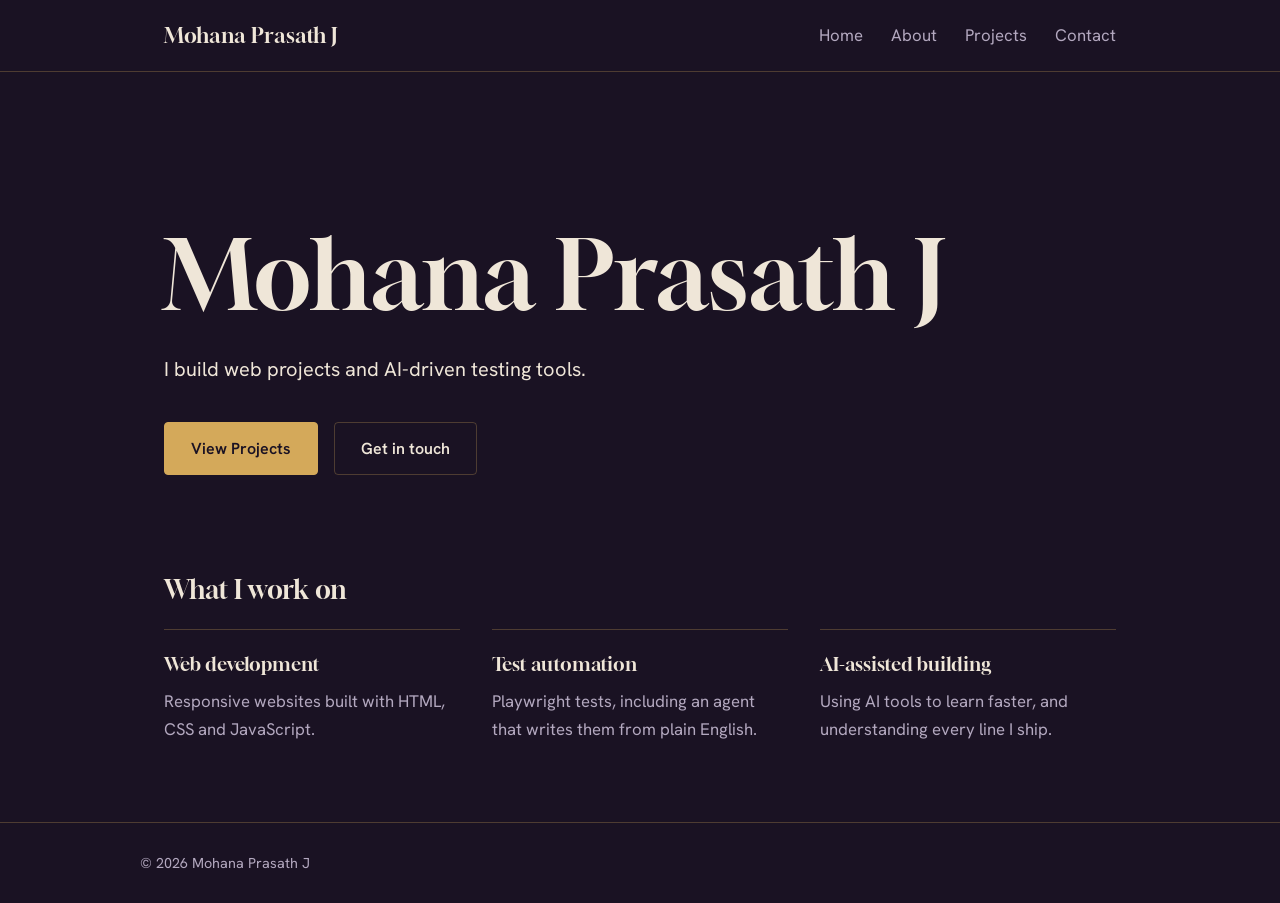
<file: index.html>
<!DOCTYPE html>
<html lang="en">
<link rel="icon" href="data:image/svg+xml,<svg xmlns=%22http://www.w3.org/2000/svg%22 viewBox=%220 0 100 100%22><text y=%22.9em%22 font-size=%2290%22>M</text></svg>">
<head>
  <meta charset="UTF-8">
  <meta name="viewport" content="width=device-width, initial-scale=1.0">
  <title>Mohana Prasath J | Portfolio</title>
  <link rel="stylesheet" href="css/style.css">
</head>
<script src="js/script.js" defer></script>
<body>

  <header>
    <nav>
      <a href="index.html" class="logo">Mohana Prasath J</a>
      <button class="menu-toggle" aria-label="Toggle menu" aria-expanded="false">&#9776;</button>
      <ul class="nav-links">
        <li><a href="index.html">Home</a></li>
        <li><a href="about.html">About</a></li>
        <li><a href="projects.html">Projects</a></li>
        <li><a href="contact.html">Contact</a></li>
      </ul>
    </nav>
  </header>

<main>
  <section class="hero">
    <h1>Mohana Prasath J</h1>
    <p>I build web projects and AI-driven testing tools.</p>
    <div class="hero-actions">
      <a href="projects.html" class="btn">View Projects</a>
      <a href="contact.html" class="btn btn-ghost">Get in touch</a>
    </div>
  </section>

  <section class="focus">
    <h2>What I work on</h2>
    <ul class="focus-list">
      <li>
        <strong>Web development</strong>
        <p>Responsive websites built with HTML, CSS and JavaScript.</p>
      </li>
      <li>
        <strong>Test automation</strong>
        <p>Playwright tests, including an agent that writes them from plain English.</p>
      </li>
      <li>
        <strong>AI-assisted building</strong>
        <p>Using AI tools to learn faster, and understanding every line I ship.</p>
      </li>
    </ul>
  </section>
</main>

  <footer>
    <p>&copy; 2026 Mohana Prasath J</p>
  </footer>

</body>
</html>
</file>
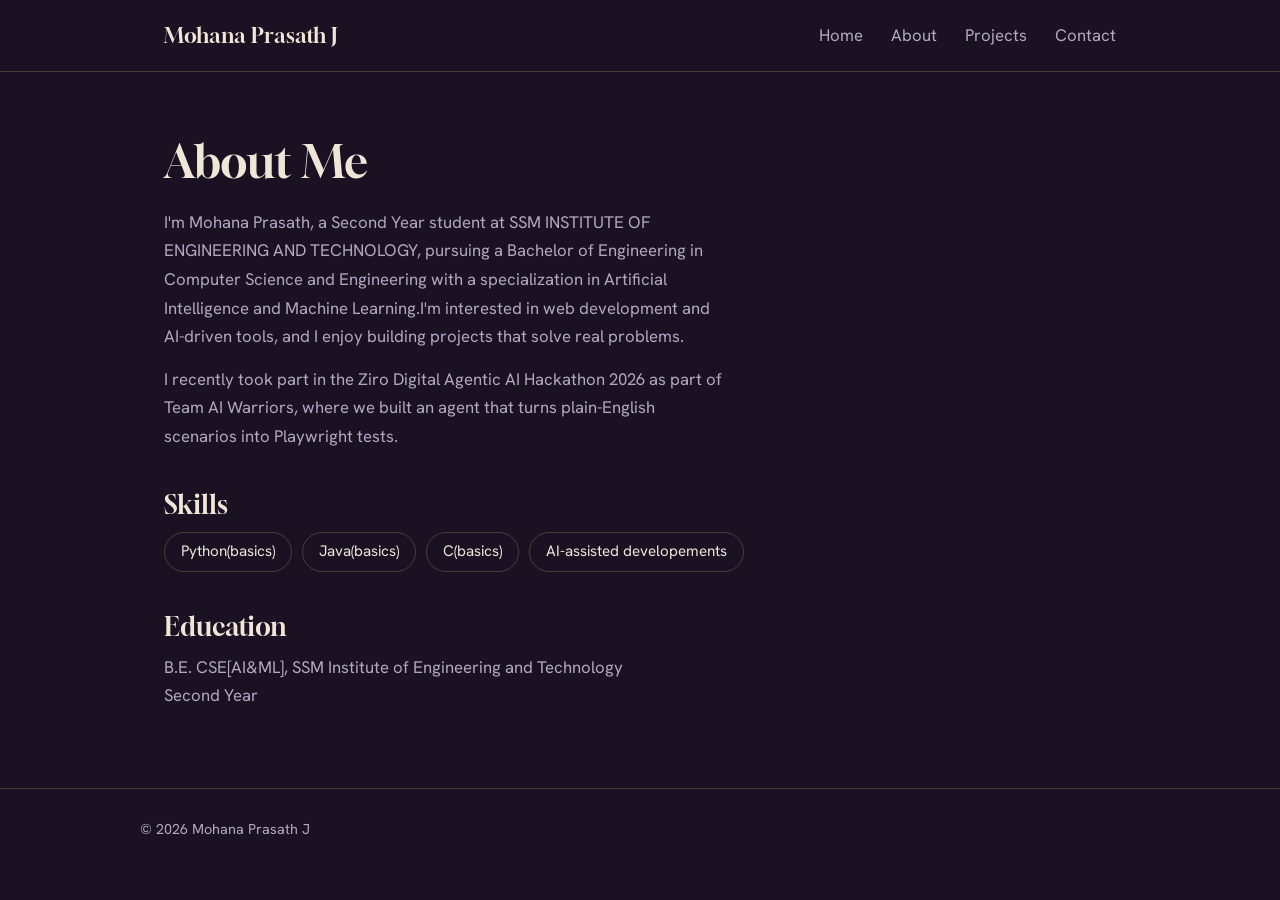
<file: about.html>
<!DOCTYPE html>
<html lang="en">
<link rel="icon" href="data:image/svg+xml,<svg xmlns=%22http://www.w3.org/2000/svg%22 viewBox=%220 0 100 100%22><text y=%22.9em%22 font-size=%2290%22>M</text></svg>">
<head>
  <meta charset="UTF-8">
  <meta name="viewport" content="width=device-width, initial-scale=1.0">
  <title>About | Mohana Prasath J</title>
  <link rel="stylesheet" href="css/style.css">
</head>
<script src="js/script.js" defer></script>
<body>

  <header>
    <nav>
      <a href="index.html" class="logo">Mohana Prasath J</a>
      <button class="menu-toggle" aria-label="Toggle menu" aria-expanded="false">&#9776;</button>
      <ul class="nav-links">
        <li><a href="index.html">Home</a></li>
        <li><a href="about.html">About</a></li>
        <li><a href="projects.html">Projects</a></li>
        <li><a href="contact.html">Contact</a></li>
      </ul>
    </nav>
  </header>

  <main>
    <section class="about">
      <h1>About Me</h1>
      <p>I'm Mohana Prasath, a Second Year student at SSM INSTITUTE OF ENGINEERING AND TECHNOLOGY, pursuing a Bachelor of Engineering in Computer Science and Engineering with a specialization in Artificial Intelligence and Machine Learning.I'm interested in web development and AI-driven tools, and I enjoy building projects that solve real problems.</p>
      <p>I recently took part in the Ziro Digital Agentic AI Hackathon 2026 as part of Team AI Warriors, where we built an agent that turns plain-English scenarios into Playwright tests.</p>

      <h2>Skills</h2>
      <ul class="skills">
        <li>Python(basics)</li>
        <li>Java(basics)</li>
        <li>C(basics)</li>
        <li>AI-assisted developements</li>
      </ul>

      <h2>Education</h2>
      <p>B.E. CSE[AI&ML], SSM Institute of Engineering and Technology<br>Second Year</p>
    </section>
  </main>

  <footer>
    <p>&copy; 2026 Mohana Prasath J</p>
  </footer>

</body>
</html>
</file>
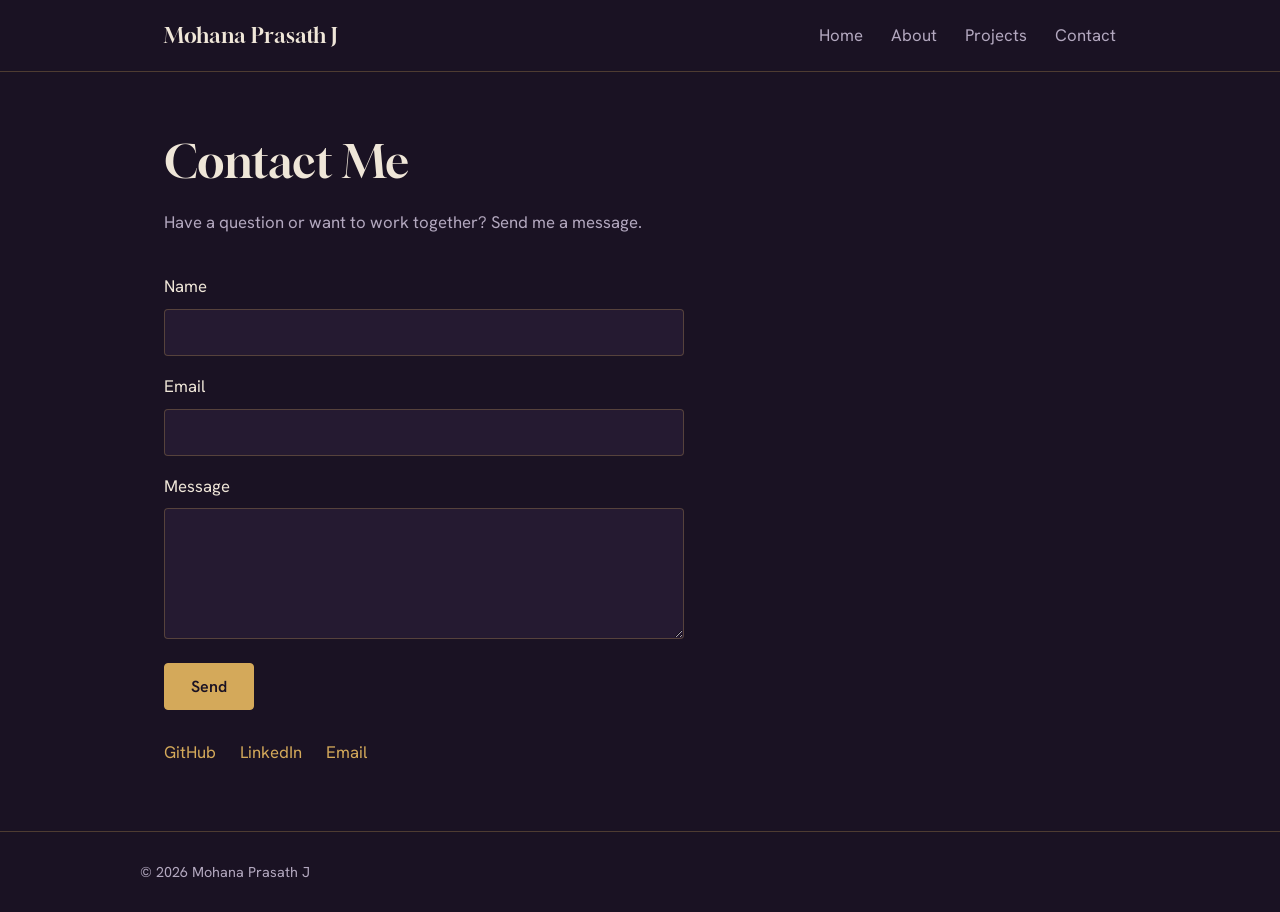
<file: contact.html>
<!DOCTYPE html>
<html lang="en">
<link rel="icon" href="data:image/svg+xml,<svg xmlns=%22http://www.w3.org/2000/svg%22 viewBox=%220 0 100 100%22><text y=%22.9em%22 font-size=%2290%22>M</text></svg>">
<head>
  <meta charset="UTF-8">
  <meta name="viewport" content="width=device-width, initial-scale=1.0">
  <title>Contact | Mohana Prasath J</title>
  <link rel="stylesheet" href="css/style.css">
</head>
<script src="js/script.js" defer></script>
<body>

  <header>
    <nav>
      <a href="index.html" class="logo">Mohana Prasath J</a>
      <button class="menu-toggle" aria-label="Toggle menu" aria-expanded="false">&#9776;</button>
      <ul class="nav-links">
        <li><a href="index.html">Home</a></li>
        <li><a href="about.html">About</a></li>
        <li><a href="projects.html">Projects</a></li>
        <li><a href="contact.html">Contact</a></li>
      </ul>
    </nav>
  </header>

  <main>
    <section class="contact">
      <h1>Contact Me</h1>
      <p>Have a question or want to work together? Send me a message.</p>

      <form action="mailto:mohanaprasath1735@gmail.com" method="post" enctype="text/plain">
        <label for="name">Name</label>
        <input type="text" id="name" name="name" required>

        <label for="email">Email</label>
        <input type="email" id="email" name="email" required>
        <label for="message">Message</label>
        <textarea id="message" name="message" rows="5" required></textarea>

        <button type="submit" class="btn">Send</button>
      </form>

      <div class="social-links">
        <a href="https://github.com/MohanaPrasath1735">GitHub</a>
        <a href="https://www.linkedin.com/in/mohana-prasath-j-2a8848386/">LinkedIn</a>
        <a href="https://mail.google.com/mail/?view=cm&fs=1&to=mohanaprasath1735@gmail.com" target="_blank" class="email-link">Email</a>
      </div>
    </section>
  </main>

  <footer>
    <p>&copy; 2026 Mohana Prasath J</p>
  </footer>

</body>
</html>
</file>
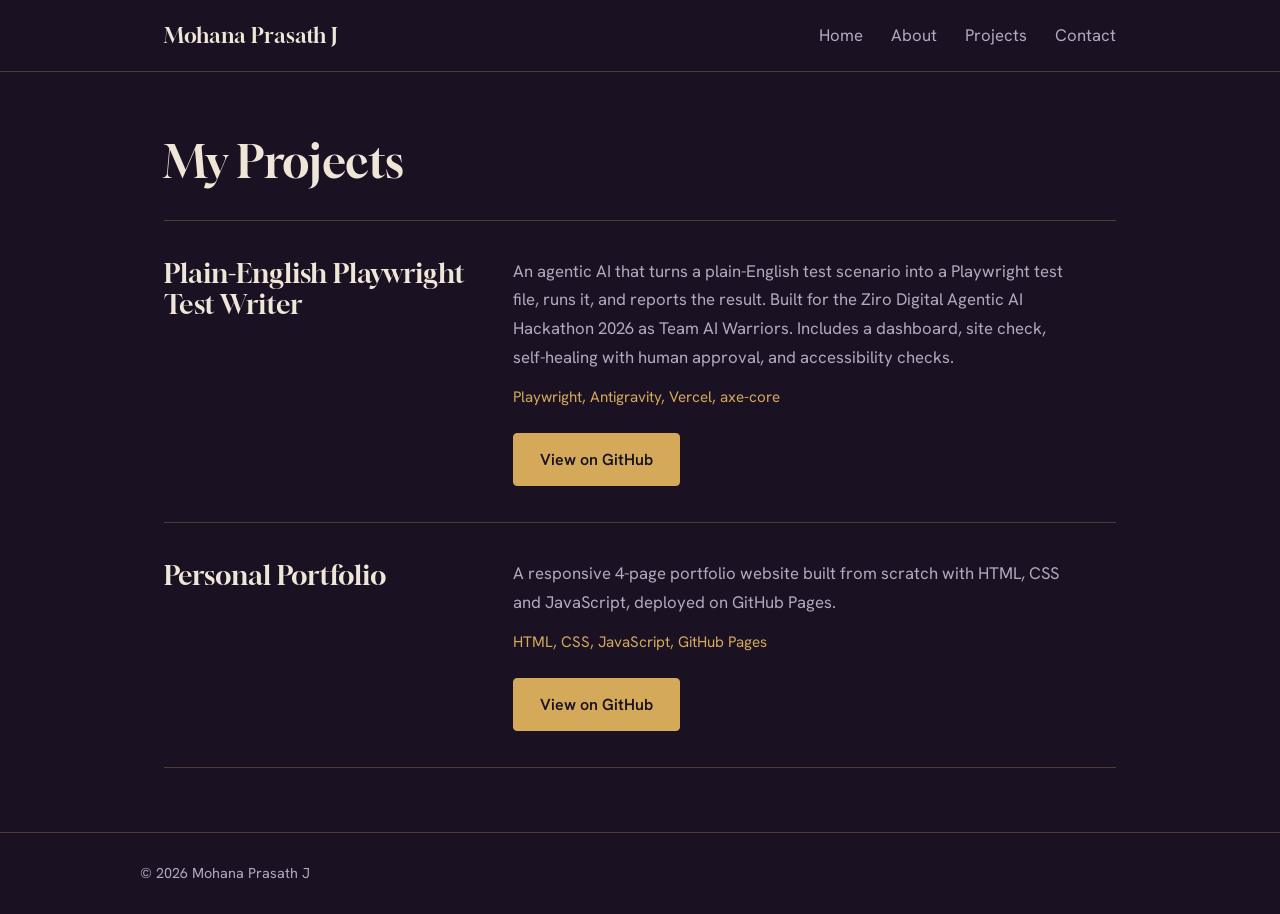
<file: projects.html>
<!DOCTYPE html>
<html lang="en">
<link rel="icon" href="data:image/svg+xml,<svg xmlns=%22http://www.w3.org/2000/svg%22 viewBox=%220 0 100 100%22><text y=%22.9em%22 font-size=%2290%22>M</text></svg>">
<head>
  <meta charset="UTF-8">
  <meta name="viewport" content="width=device-width, initial-scale=1.0">
  <title>Projects | Mohana Prasath J</title>
  <link rel="stylesheet" href="css/style.css">
</head>
<script src="js/script.js" defer></script>
<body>

  <header>
    <nav>
      <a href="index.html" class="logo">Mohana Prasath J</a>
      <button class="menu-toggle" aria-label="Toggle menu" aria-expanded="false">&#9776;</button>
      <ul class="nav-links">
        <li><a href="index.html">Home</a></li>
        <li><a href="about.html">About</a></li>
        <li><a href="projects.html">Projects</a></li>
        <li><a href="contact.html">Contact</a></li>
      </ul>
    </nav>
  </header>

  <main>
    <section class="projects">
      <h1>My Projects</h1>

      <div class="project-grid">

  <article class="card">
    <h2>Plain-English Playwright Test Writer</h2>
    <p>An agentic AI that turns a plain-English test scenario into a Playwright test file, runs it, and reports the result. Built for the Ziro Digital Agentic AI Hackathon 2026 as Team AI Warriors. Includes a dashboard, site check, self-healing with human approval, and accessibility checks.</p>
    <p class="tech">Playwright, Antigravity, Vercel, axe-core</p>
    <a href="https://github.com/MohanaPrasath1735/plain-english-playwright-test-writer" class="btn">View on GitHub</a>
  </article>

  <article class="card">
    <h2>Personal Portfolio</h2>
    <p>A responsive 4-page portfolio website built from scratch with HTML, CSS and JavaScript, deployed on GitHub Pages.</p>
    <p class="tech">HTML, CSS, JavaScript, GitHub Pages</p>
    <a href="https://github.com/MohanaPrasath1735/portfolio" class="btn">View on GitHub</a>
  </article>

</div>
    </section>
  </main>

  <footer>
    <p>&copy; 2026 Mohana Prasath J</p>
  </footer>

</body>
</html>
</file>
<file: css/style.css>
@import url("https://fonts.googleapis.com/css2?family=Gloock&family=Hanken+Grotesk:wght@400;500;600&display=swap");

/* ---------- Colors & fonts (change theme here) ---------- */
:root {
  --bg: #1a1223;
  --surface: #251a31;
  --text: #efe6d8;
  --muted: #b3a8bf;
  --brass: #d4a95a;
  --line: rgba(212, 169, 90, 0.28);
  --display: "Gloock", Georgia, serif;
  --body: "Hanken Grotesk", "Segoe UI", Arial, sans-serif;
}

/* ---------- Base ---------- */
* {
  margin: 0;
  padding: 0;
  box-sizing: border-box;
}

body {
  font-family: var(--body);
  font-size: 1.05rem;
  background: var(--bg);
  color: var(--text);
  line-height: 1.7;
}

a {
  color: var(--brass);
  text-decoration: none;
}

:focus-visible {
  outline: 2px solid var(--brass);
  outline-offset: 3px;
}

main {
  max-width: 1000px;
  margin: 0 auto;
  padding: 64px 24px;
  min-height: 70vh;
}

h1, h2 {
  font-family: var(--display);
  font-weight: 400;
  line-height: 1.15;
}

h1 { font-size: 2.8rem; margin-bottom: 20px; }
h2 { font-size: 1.6rem; margin: 40px 0 12px; }

p {
  color: var(--muted);
  max-width: 62ch;
  margin-bottom: 14px;
}

/* ---------- Navbar ---------- */
header {
  position: sticky;
  top: 0;
  z-index: 10;
  background: var(--bg);
  border-bottom: 1px solid var(--line);
}

nav {
  max-width: 1000px;
  margin: 0 auto;
  padding: 18px 24px;
  display: flex;
  justify-content: space-between;
  align-items: center;
}

.logo {
  font-family: var(--display);
  font-size: 1.3rem;
  color: var(--text);
}

.nav-links {
  display: flex;
  gap: 28px;
  list-style: none;
}

.nav-links a {
  color: var(--muted);
  padding-bottom: 4px;
  border-bottom: 1px solid transparent;
  transition: color 0.2s, border-color 0.2s;
}

.nav-links a:hover {
  color: var(--brass);
  border-bottom-color: var(--brass);
}

/* ---------- Button ---------- */
.btn {
  display: inline-block;
  background: var(--brass);
  color: var(--bg);
  font-family: var(--body);
  font-weight: 600;
  font-size: 1rem;
  padding: 12px 26px;
  border: 1px solid var(--brass);
  border-radius: 4px;
  cursor: pointer;
  transition: background 0.2s, color 0.2s;
}

.btn:hover {
  background: transparent;
  color: var(--brass);
}

/* ---------- Home ---------- */
.hero {
  padding: 90px 0 60px;
}

.hero h1 {
  font-size: clamp(2.8rem, 9vw, 6rem);
  line-height: 1.02;
  max-width: none;
  margin-bottom: 28px;
  animation: rise 0.9s ease-out both;
}

.hero p {
  font-size: 1.25rem;
  color: var(--text);
  max-width: 44ch;
  margin-bottom: 36px;
}

@keyframes rise {
  from { opacity: 0; transform: translateY(24px); }
  to   { opacity: 1; transform: translateY(0); }
}

/* ---------- About ---------- */
.skills {
  display: flex;
  flex-wrap: wrap;
  gap: 10px;
  list-style: none;
}

.skills li {
  padding: 6px 16px;
  border: 1px solid var(--line);
  border-radius: 999px;
  color: var(--text);
  font-size: 0.95rem;
}

/* ---------- Projects (rows, not boxes) ---------- */
.project-grid {
  margin-top: 32px;
  border-bottom: 1px solid var(--line);
}

.card {
  display: grid;
  grid-template-columns: 1fr 2fr;
  column-gap: 48px;
  padding: 36px 0;
  border-top: 1px solid var(--line);
}

.card h2 {
  grid-column: 1;
  grid-row: 1 / span 3;
  margin: 0;
  font-size: 1.7rem;
}

.card > *:not(h2) {
  grid-column: 2;
}

.card .btn {
  justify-self: start;
  margin-top: 8px;
}

.tech {
  color: var(--brass);
  font-size: 0.95rem;
}

/* ---------- Contact ---------- */
form {
  display: flex;
  flex-direction: column;
  gap: 8px;
  max-width: 520px;
  margin: 28px 0;
}

label {
  margin-top: 8px;
}

input, textarea {
  padding: 12px 14px;
  background: var(--surface);
  color: var(--text);
  border: 1px solid var(--line);
  border-radius: 4px;
  font-family: var(--body);
  font-size: 1rem;
}

input:focus, textarea:focus {
  border-color: var(--brass);
  outline: none;
}

form .btn {
  align-self: flex-start;
  margin-top: 16px;
}

.social-links {
  display: flex;
  gap: 24px;
  margin-top: 24px;
}

/* ---------- Footer ---------- */
footer {
  padding: 28px max(24px, calc((100% - 1000px) / 2));
  border-top: 1px solid var(--line);
}

footer p {
  margin: 0;
  font-size: 0.9rem;
}

/* ---------- Small screens (basic, Day 4 la improve pannuvom) ---------- */
@media (max-width: 700px) {
  .card {
    grid-template-columns: 1fr;
  }
  .card h2,
  .card > *:not(h2) {
    grid-column: 1;
    grid-row: auto;
  }
  .card h2 {
    margin-bottom: 12px;
  }
}

@media (prefers-reduced-motion: reduce) {
  .hero h1 { animation: none; }
}
/* ---------- Home extras ---------- */
.hero-actions {
  display: flex;
  flex-wrap: wrap;
  gap: 16px;
}

.btn-ghost {
  background: transparent;
  color: var(--text);
  border-color: var(--line);
}

.btn-ghost:hover {
  color: var(--brass);
  border-color: var(--brass);
}

.focus {
  margin-top: 40px;
}

.focus-list {
  list-style: none;
  display: grid;
  grid-template-columns: repeat(3, 1fr);
  gap: 32px;
  margin-top: 24px;
}

.focus-list li {
  border-top: 1px solid var(--line);
  padding-top: 18px;
}

.focus-list strong {
  display: block;
  font-family: var(--display);
  font-weight: 400;
  font-size: 1.2rem;
  color: var(--text);
  margin-bottom: 6px;
}

@media (max-width: 700px) {
  .focus-list {
    grid-template-columns: 1fr;
  }
}
/* ---------- Mobile menu ---------- */
.menu-toggle {
  display: none;
  background: none;
  border: 1px solid var(--line);
  color: var(--text);
  font-size: 1.4rem;
  padding: 4px 12px;
  border-radius: 4px;
  cursor: pointer;
}

@media (max-width: 700px) {
  .menu-toggle {
    display: block;
  }

  nav {
    position: relative;
  }

  .nav-links {
    display: none;
    position: absolute;
    top: 100%;
    left: 0;
    right: 0;
    flex-direction: column;
    gap: 0;
    background: var(--bg);
    border-bottom: 1px solid var(--line);
    padding: 8px 24px 16px;
  }

  .nav-links.open {
    display: flex;
  }

  .nav-links a {
    display: block;
    padding: 12px 0;
    border-bottom: none;
  }

  main {
    padding: 40px 20px;
  }

  .hero {
    padding: 48px 0 32px;
  }
}
</file>
